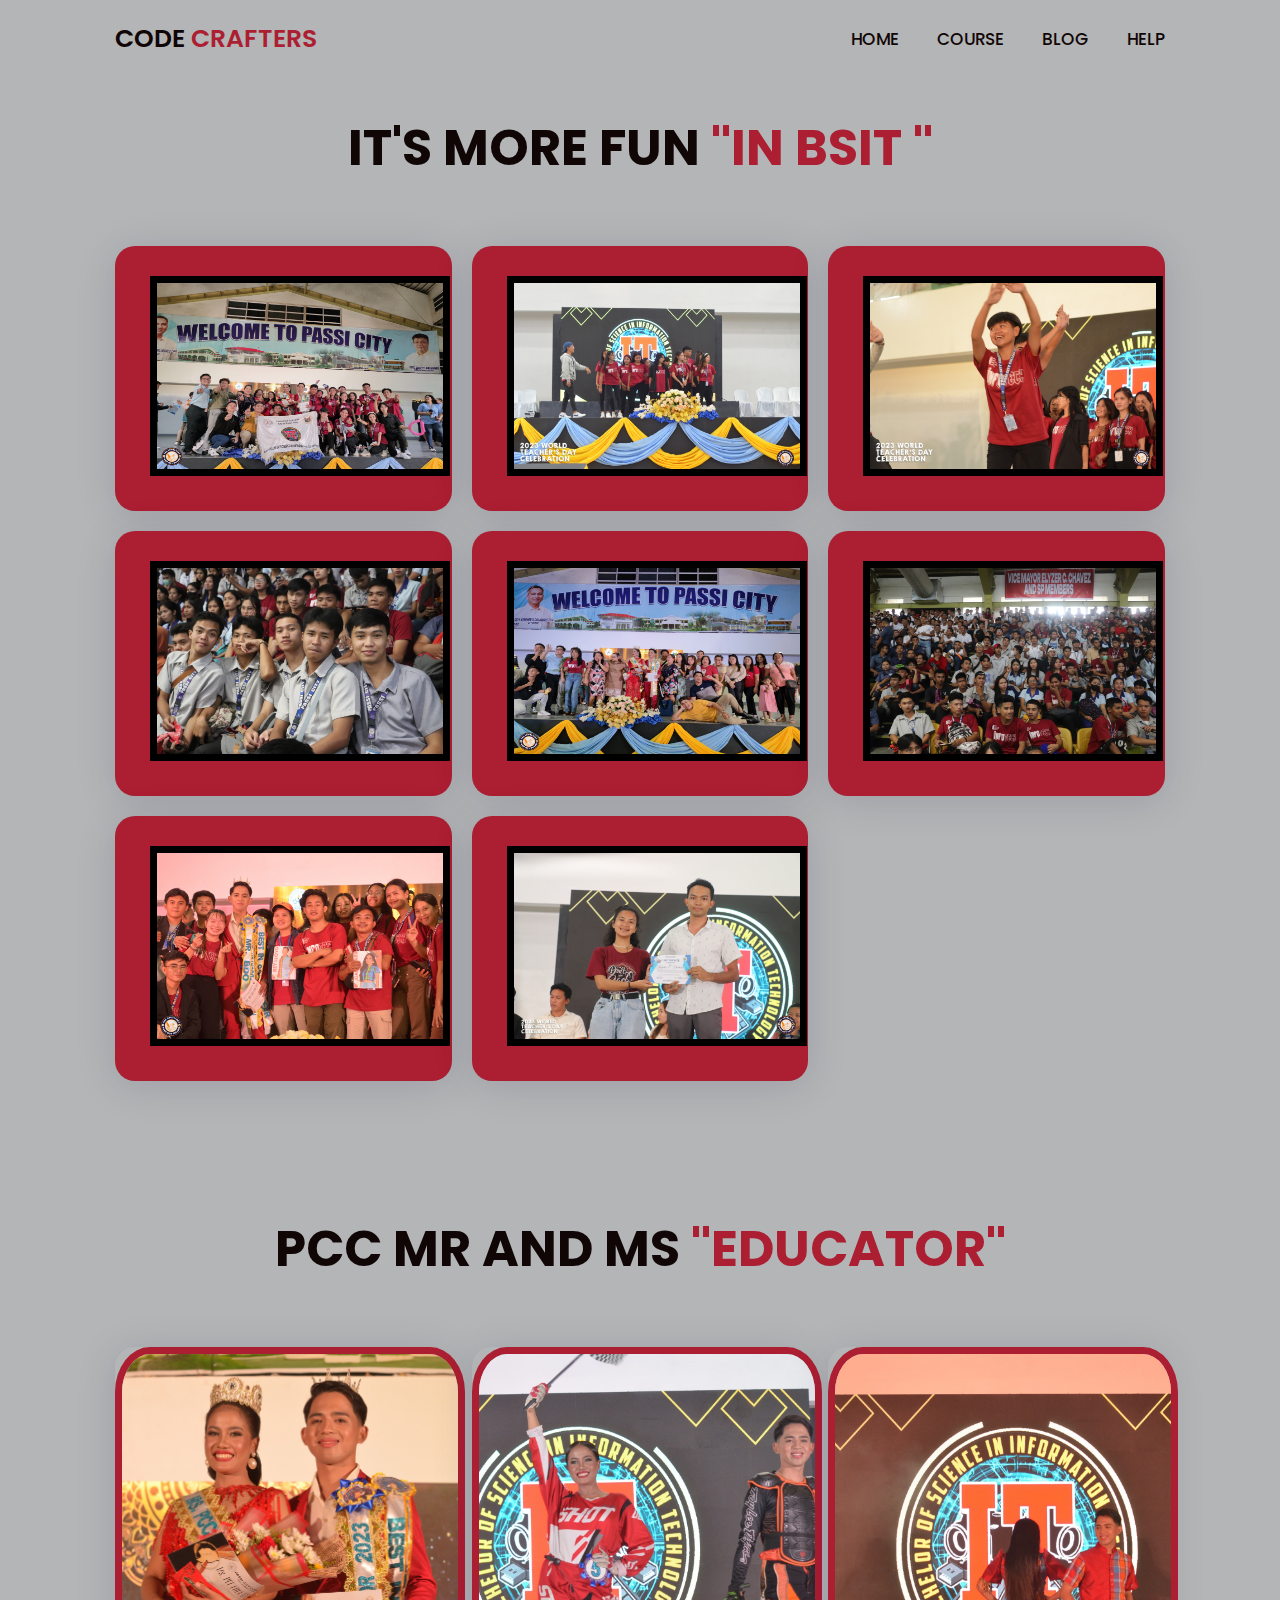
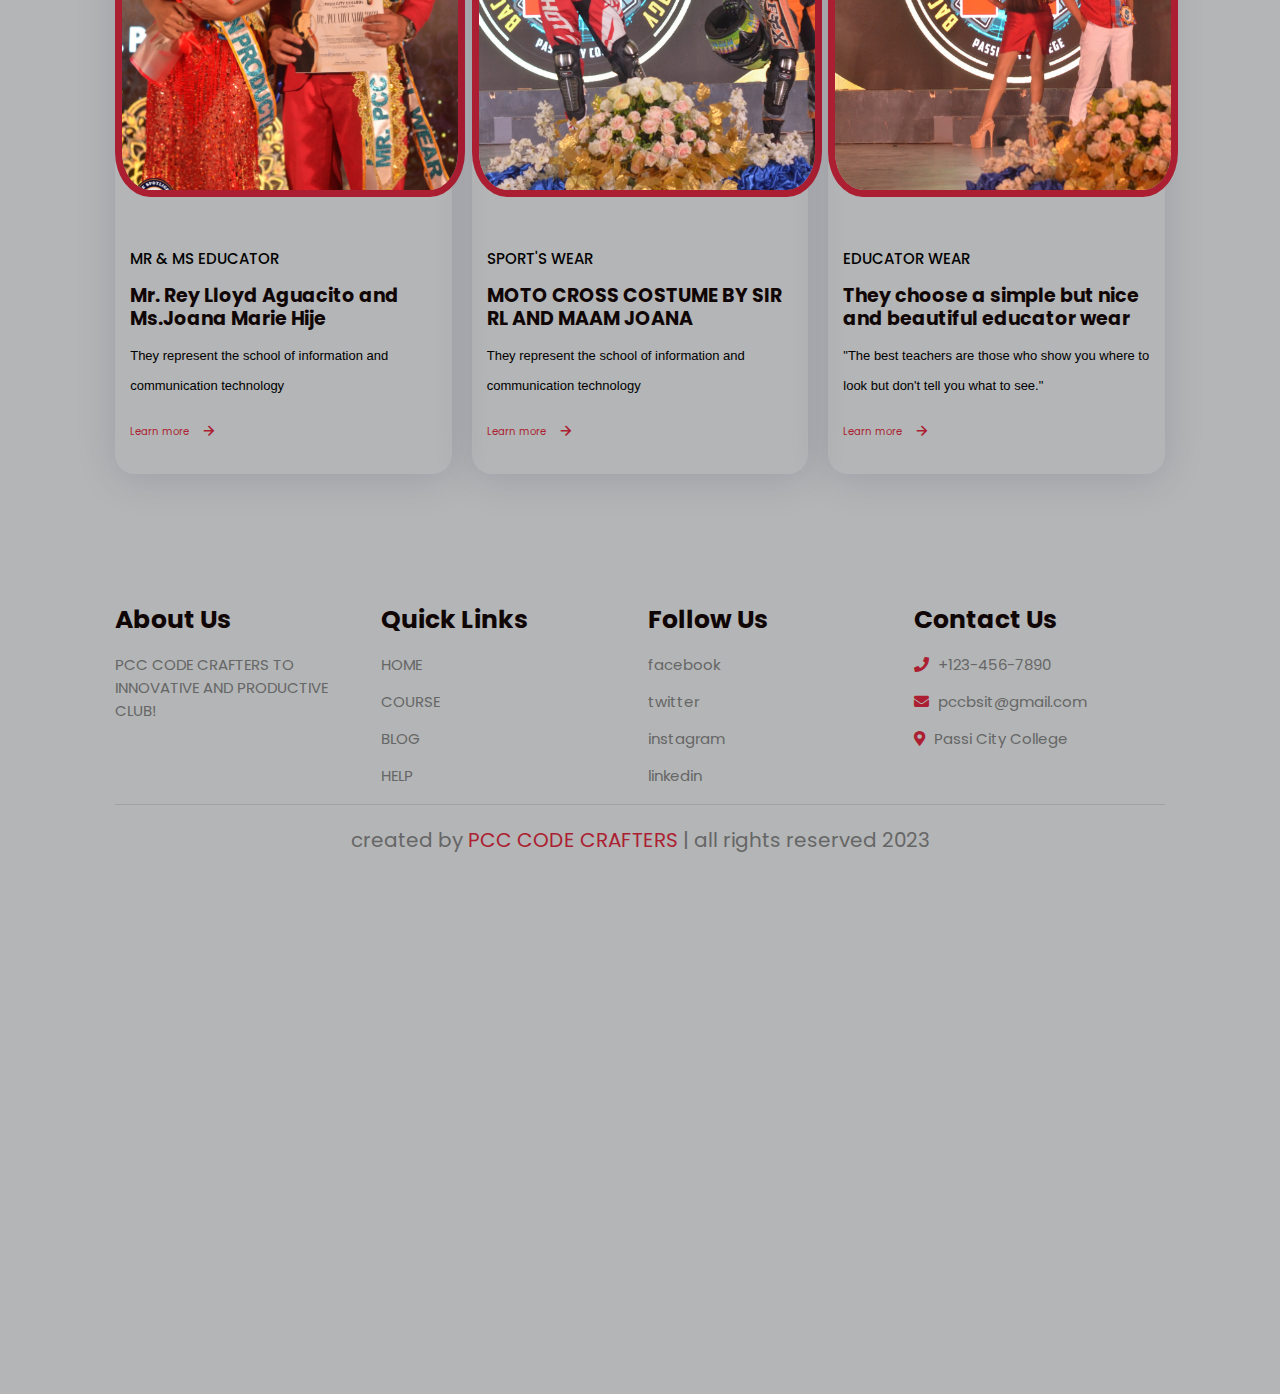
<file: blog.html>
<!DOCTYPE html>
<html lang="en">
<head>
    <meta charset="UTF-8">
    <meta name="viewport" content="width=device-width, initial-scale=1.0">
    <link rel="stylesheet" href="style.css">
    
    <!--box icons -->
    <link href='https://unpkg.com/boxicons@2.1.4/css/boxicons.min.css' rel='stylesheet'> 
    
    <!-- font awesome cdn link  -->
    <link rel="stylesheet" href="https://cdnjs.cloudflare.com/ajax/libs/font-awesome/5.15.3/css/all.min.css">

    <title>PCC CODE CRAFTERS</title>
</head>
<body>
    <header class="header">
        <a href="#" class="logo">CODE <span>CRAFTERS</span></a>

        <div class="bx bx-menu" id="menu-icon"><span class="animate" style="--i:2;"></span></div>


        <nav class="navbar">
            <a href="index.html" class="active">HOME</a>
            <a href="course.html">COURSE</a>
            <a href="blog.html">BLOG</a>
            <a href="help.html">HELP</a>

            <span class="active-nav"></span>
        </nav>
    </header>

    <section class="blog2" id="blog2">
		<h2 class="heading">IT'S MORE FUN <span> "IN BSIT </>"</span><span class="animate scroll" style="--i:1;"></span></h2>


		<div class="blog-content">
			<div class="sub">
				<img src="images/soictfamily.jpg">
			</div>

			<div class="sub">
				<img src="images/dancerist.jpg">
				
			</div>

			<div class="sub">
				<img src="images/clouie1.jpg">
			</div>

            <div class="sub">
				<img src="images/genggeng.jpg">
			</div>
            <div class="sub">
				<img src="images/soictstaff.jpg">
			</div>

			<div class="sub">
				<img src="images/pogi.jpg">
				
			</div>

			<div class="sub">
				<img src="images/its1.jpg">
			</div>

            <div class="sub">
				<img src="images/dabst.jpg">
			</div>

		</div>
	</section>


    <section class="blog" id="blog">
		<h2 class="heading">PCC MR AND MS <span> "EDUCATOR"</span><span class="animate scroll" style="--i:1;"></span></h2>


		<div class="blog-content">
			<div class="main">
				<img src="images/pccking&queen.jpg">
				<div class="blog-text">
					<h6>MR & MS EDUCATOR</h6>
					<h4>Mr. Rey Lloyd Aguacito and Ms.Joana Marie Hije</h4>
					<p>They represent the school of information and communication technology</p>

					<div class="blog-btn">
						<a href="#blog">Learn more</a>
						<span><i class='bx bx-right-arrow-alt' ></i></span>
					</div>
				</div>
			</div>

			<div class="main">
				<img src="images/sportswear.jpg">
				<div class="blog-text">
					<h6>SPORT'S WEAR</h6>
					<h4>MOTO CROSS COSTUME BY SIR RL AND MAAM JOANA</h4>
					<p>They represent the school of information and communication technology</p>

					<div class="blog-btn">
						<a href="#blog">Learn more</a>
						<span><i class='bx bx-right-arrow-alt' ></i></span>
					</div>
				</div>
			</div>

			<div class="main">
				<img src="images/edwear.jpg">
				<div class="blog-text">
					<h6>EDUCATOR WEAR</h6>
					<h4>They choose a simple but nice and beautiful educator wear</h4>
					<p>"The best teachers are those who show you where to look but don't tell you what to see."</p>

					<div class="blog-btn">
						<a href="#blog">Learn more</a>
						<span><i class='bx bx-right-arrow-alt' ></i></span>
					</div>
				</div>
			</div>

		</div>
	</section>



    <section class="footer">

        <div class="box-container">
    
            <div class="box">
                <h3>About Us</h3>
                <p>PCC CODE CRAFTERS TO INNOVATIVE AND PRODUCTIVE CLUB!</p>
            </div>
    
            <div class="box">
                <h3>Quick Links</h3>
                <a href="#">HOME</a>
                <a href="#">COURSE</a>
                <a href="#">BLOG</a>
                <a href="#">HELP</a>
            </div>
    
            <div class="box">
                <h3>Follow Us</h3>
                <a href="#">facebook</a>
                <a href="#">twitter</a>
                <a href="#">instagram</a>
                <a href="#">linkedin</a>
            </div>
    
            <div class="box">
                <h3>Contact Us</h3>
               <p> <i class="fas fa-phone"></i> +123-456-7890 </p>
               <p> <i class="fas fa-envelope"></i> pccbsit@gmail.com </p>
               <p> <i class="fas fa-map-marker-alt"></i> Passi City College </p>
            </div>
    
        </div>
    
        <div class="credit"> created by <span> PCC CODE CRAFTERS </span> | all rights reserved 2023 </div>
    
    </section>
    <script src="script.js"></script>
</body>
</html>
</file>
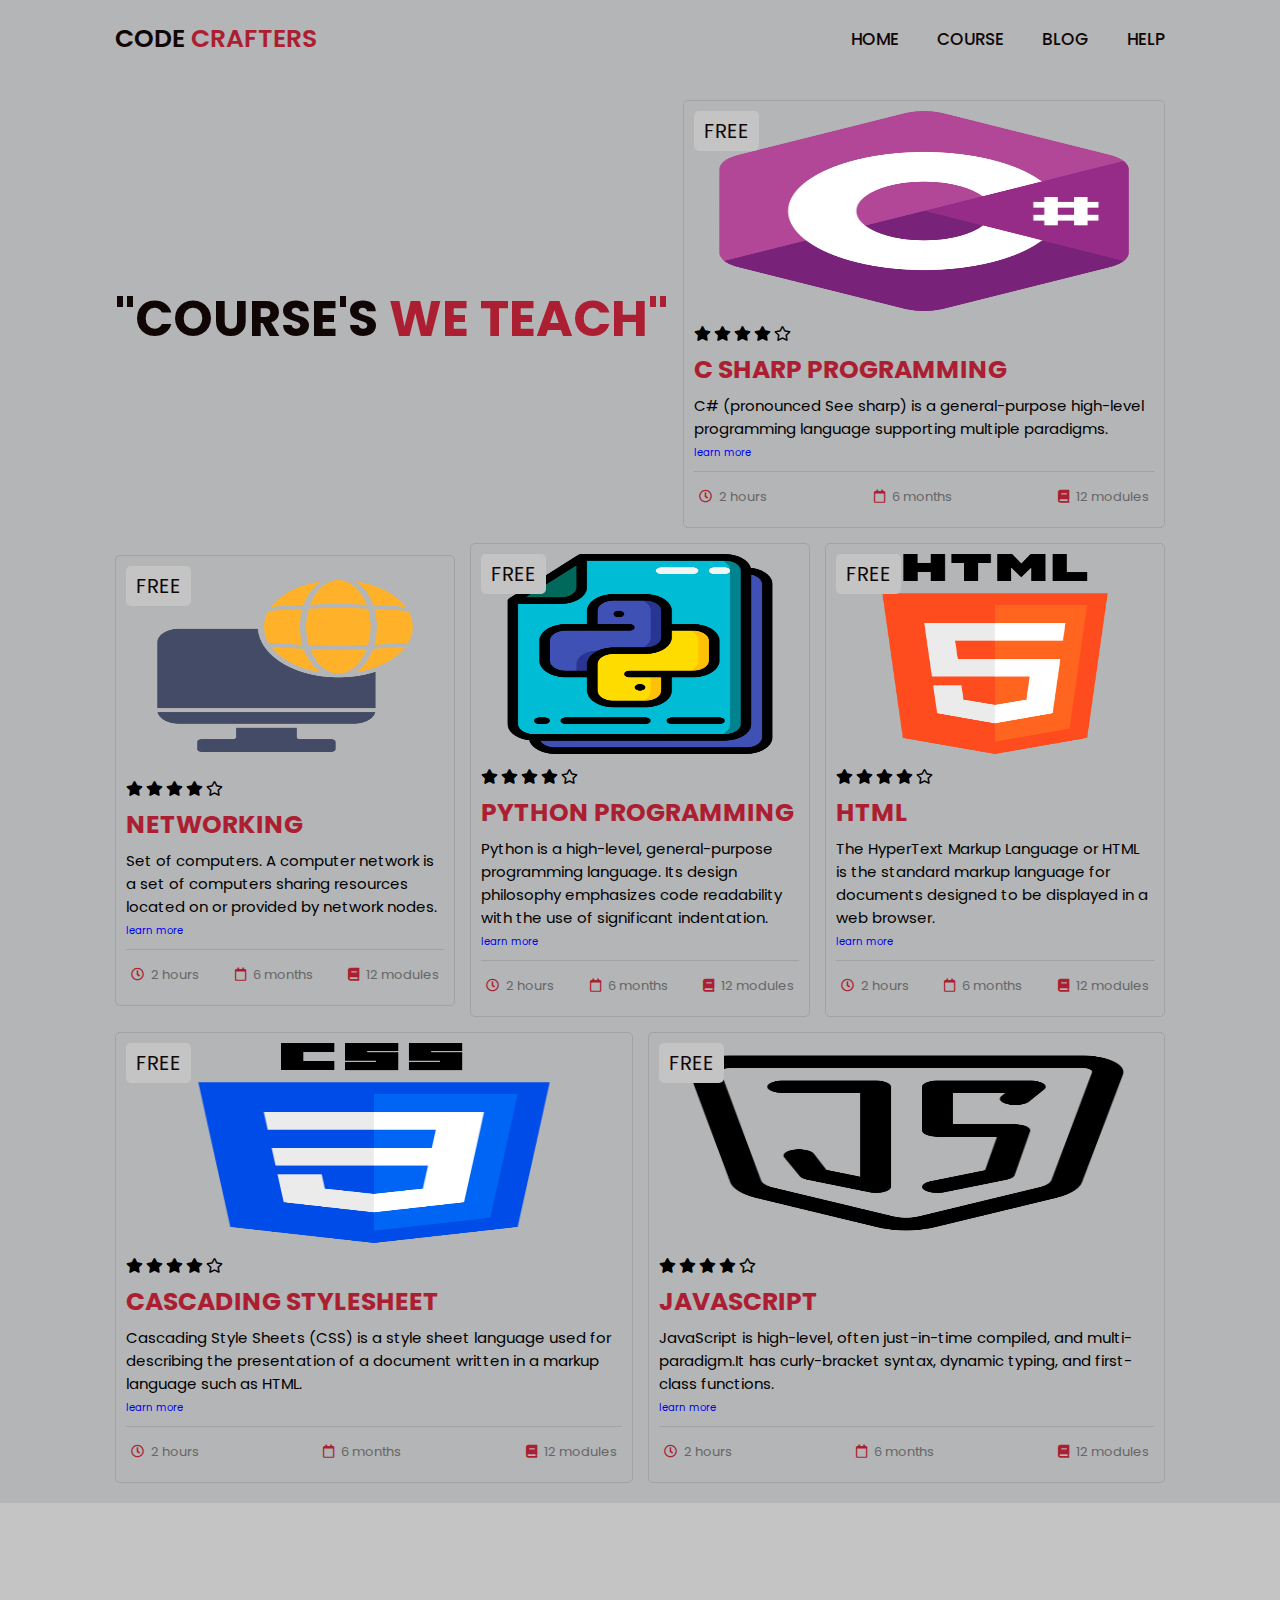
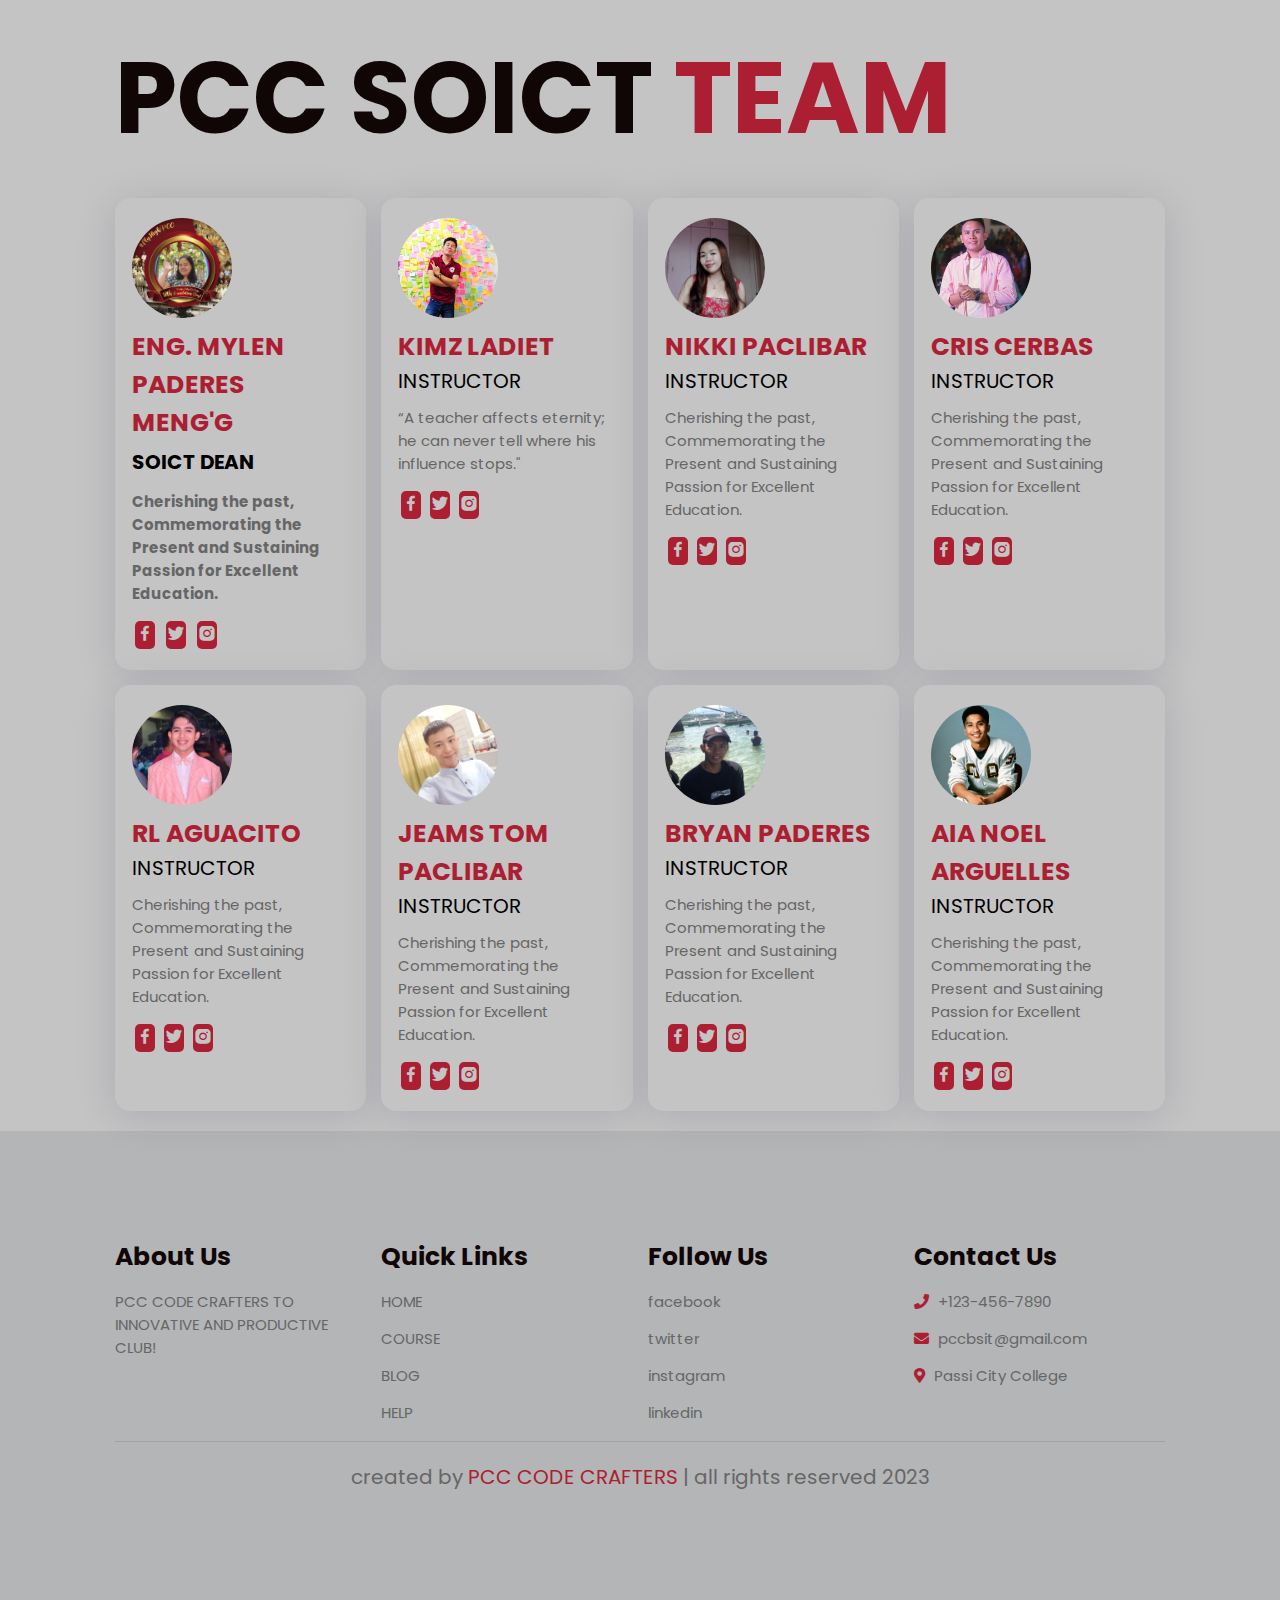
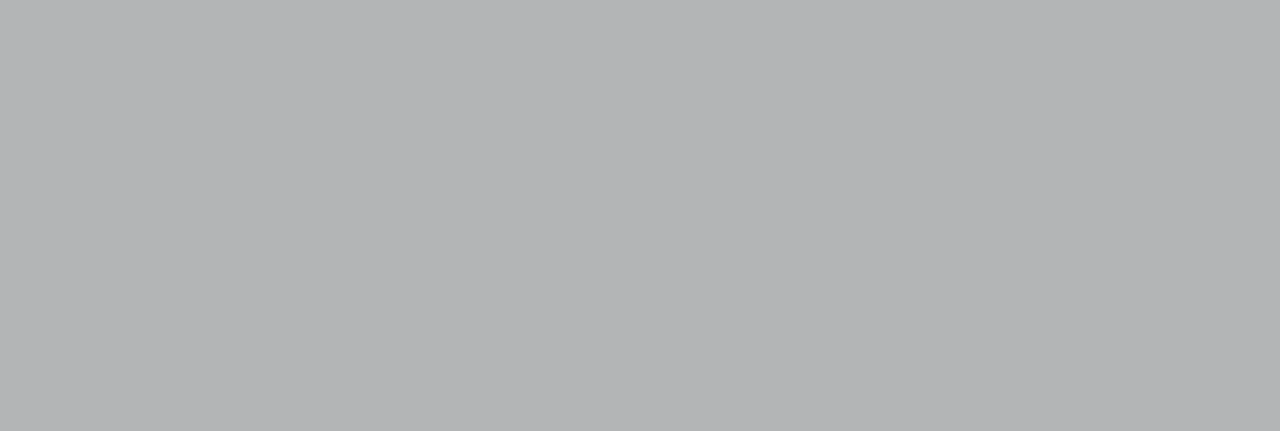
<file: course.html>
<!DOCTYPE html>
<html lang="en">
<head>
    <meta charset="UTF-8">
    <meta name="viewport" content="width=device-width, initial-scale=1.0">
    <link rel="stylesheet" href="style.css">

     <!-- font awesome cdn link  -->
     <link rel="stylesheet" href="https://cdnjs.cloudflare.com/ajax/libs/font-awesome/5.15.3/css/all.min.css">
    
    <!--box icons -->
    <link href='https://unpkg.com/boxicons@2.1.4/css/boxicons.min.css' rel='stylesheet'>

    <title>PCC CODE CRAFTERS</title>
</head>
<body>
    <header class="header">
        <a href="#" class="logo">CODE <span>CRAFTERS</span></a>

        <div class="bx bx-menu" id="menu-icon"><span class="animate" style="--i:2;"></span></div>

        <nav class="navbar">
            <a href="index.html" class="active">HOME</a>
            <a href="course.html">COURSE</a>
            <a href="blog.html">BLOG</a>
            <a href="help.html">HELP</a>

            <span class="active-nav"></span>
        </nav>
    </header>


    
<!-- course section  -->

<section class="course" id="course">

    <div>
        <h2 class="heading">"COURSE'S <span>WE TEACH"</span><span class="animate scroll" style="--i:1;"></span></h2>
    </div>
 
    <div class="box">
        <span class="amount">FREE</span>
        <img src="images/c-sharp.png" alt="">
        <div class="stars">
            <i class="fas fa-star"></i>
            <i class="fas fa-star"></i>
            <i class="fas fa-star"></i>
            <i class="fas fa-star"></i>
            <i class="far fa-star"></i>
        </div>
        <h3>C SHARP PROGRAMMING</h3>
        <p>C# (pronounced See sharp) is a general-purpose high-level programming language supporting multiple paradigms.</p>
        <a href="https://static1.squarespace.com/static/5019271be4b0807297e8f404/t/5df9306ec60881645ea57ced/1576611956760/CSharp+Book+2019+Refresh.pdf" class="btn">learn more</a>
        <div class="icons">
            <p> <i class="far fa-clock"></i> 2 hours </p>
            <p> <i class="far fa-calendar"></i> 6 months </p>
            <p> <i class="fas fa-book"></i> 12 modules </p>
        </div>
    </div>

    <div class="box">
        <span class="amount">FREE</span>
        <img src="images/internet.png" alt="">
        <div class="stars">
            <i class="fas fa-star"></i>
            <i class="fas fa-star"></i>
            <i class="fas fa-star"></i>
            <i class="fas fa-star"></i>
            <i class="far fa-star"></i>
        </div>
        <h3>NETWORKING</h3>
        <p>Set of computers. A computer network is a set of computers sharing resources located on or provided by network nodes.</p>
        <a href="#" class="btn">learn more</a>
        <div class="icons">
            <p> <i class="far fa-clock"></i> 2 hours </p>
            <p> <i class="far fa-calendar"></i> 6 months </p>
            <p> <i class="fas fa-book"></i> 12 modules </p>
        </div>
    </div>

    <div class="box">
        <span class="amount">FREE</span>
        <img src="images/file.png" alt="">
        <div class="stars">
            <i class="fas fa-star"></i>
            <i class="fas fa-star"></i>
            <i class="fas fa-star"></i>
            <i class="fas fa-star"></i>
            <i class="far fa-star"></i>
        </div>
        <h3>PYTHON PROGRAMMING</h3>
        <p>Python is a high-level, general-purpose programming language. Its design philosophy emphasizes code readability with the use of significant indentation.</p>
        <a href="#" class="btn">learn more</a>
        <div class="icons">
            <p> <i class="far fa-clock"></i> 2 hours </p>
            <p> <i class="far fa-calendar"></i> 6 months </p>
            <p> <i class="fas fa-book"></i> 12 modules </p>
        </div>
    </div>

    <div class="box">
        <span class="amount">FREE</span>
        <img src="images/html-5.png" alt="">
        <div class="stars">
            <i class="fas fa-star"></i>
            <i class="fas fa-star"></i>
            <i class="fas fa-star"></i>
            <i class="fas fa-star"></i>
            <i class="far fa-star"></i>
        </div>
        <h3>HTML</h3>
        <p>The HyperText Markup Language or HTML is the standard markup language for documents designed to be displayed in a web browser.</p>
        <a href="#" class="btn">learn more</a>
        <div class="icons">
            <p> <i class="far fa-clock"></i> 2 hours </p>
            <p> <i class="far fa-calendar"></i> 6 months </p>
            <p> <i class="fas fa-book"></i> 12 modules </p>
        </div>
    </div>

    <div class="box">
        <span class="amount">FREE</span>
        <img src="images/css-3.png" alt="">
        <div class="stars">
            <i class="fas fa-star"></i>
            <i class="fas fa-star"></i>
            <i class="fas fa-star"></i>
            <i class="fas fa-star"></i>
            <i class="far fa-star"></i>
        </div>
        <h3>CASCADING STYLESHEET</h3>
        <p>Cascading Style Sheets (CSS) is a style sheet language used for describing the presentation of a document written in a markup language such as HTML.</p>
        <a href="#" class="btn">learn more</a>
        <div class="icons">
            <p> <i class="far fa-clock"></i> 2 hours </p>
            <p> <i class="far fa-calendar"></i> 6 months </p>
            <p> <i class="fas fa-book"></i> 12 modules </p>
        </div>
    </div>

    <div class="box">
        <span class="amount">FREE</span>
        <img src="images/technology.png" alt="">
        <div class="stars">
            <i class="fas fa-star"></i>
            <i class="fas fa-star"></i>
            <i class="fas fa-star"></i>
            <i class="fas fa-star"></i>
            <i class="far fa-star"></i>
        </div>
        <h3>JAVASCRIPT</h3>
        <p>JavaScript is high-level, often just-in-time compiled, and multi-paradigm.It has curly-bracket syntax, dynamic typing, and first-class functions. </p>
        <a href="#" class="btn">learn more</a>
        <div class="icons">
            <p> <i class="far fa-clock"></i> 2 hours </p>
            <p> <i class="far fa-calendar"></i> 6 months </p>
            <p> <i class="fas fa-book"></i> 12 modules </p>
        </div>
    </div>

</section>

<section class="teacher" id="teacher">
    
    <div>
        <h2 class="heading">PCC SOICT <span>TEAM</span><span class="animate scroll" style="--i:1;"></span></h2>
    </div>

    <div class="box">
        <img src="images/maammylen.jpg" alt="">
        <h3>ENG. MYLEN PADERES MENG'G<h3>
        <span>SOICT DEAN</span>
        <p>Cherishing the past, Commemorating the Present and Sustaining Passion for Excellent Education.</p>
        <div class="share">
            <a href="#team"><i class='bx bxl-facebook' ></i></a>
			<a href="#team"><i class='bx bxl-twitter' ></i></a>
			<a href="#team"><i class='bx bxl-instagram-alt' ></i></a>
        </div>
    </div>

    <div class="box">
        <img src="images/sirkimz.jpg"alt="">
        <h3>KIMZ LADIET</h3>
        <span>INSTRUCTOR</span>
        <p> “A teacher affects eternity; he can never tell where his influence stops." </p>
        <div class="share">
            <a href="#team"><i class='bx bxl-facebook' ></i></a>
			<a href="#team"><i class='bx bxl-twitter' ></i></a>
			<a href="#team"><i class='bx bxl-instagram-alt' ></i></a>
        </div>
    </div>

    <div class="box">
        <img src="images/mamnik.jpg" alt="">
        <h3>NIKKI PACLIBAR</h3>
        <span>INSTRUCTOR</span>
        <p>Cherishing the past, Commemorating the Present and Sustaining Passion for Excellent Education.</p>
        <div class="share">
            <a href="#team"><i class='bx bxl-facebook' ></i></a>
			<a href="#team"><i class='bx bxl-twitter' ></i></a>
			<a href="#team"><i class='bx bxl-instagram-alt' ></i></a>
        </div>
    </div>

    <div class="box">
        <img src="images/sircris.jpg" alt="">
        <h3>CRIS CERBAS</h3>
        <span>INSTRUCTOR</span>
        <p>Cherishing the past, Commemorating the Present and Sustaining Passion for Excellent Education.</p>
        <div class="share">
            <a href="#team"><i class='bx bxl-facebook' ></i></a>
			<a href="#team"><i class='bx bxl-twitter' ></i></a>
			<a href="#team"><i class='bx bxl-instagram-alt' ></i></a>
        </div>
    </div>

    <div class="box">
        <img src="images/sirrl.jpg" alt="">
        <h3>RL AGUACITO</h3>
        <span>INSTRUCTOR</span>
        <p>Cherishing the past, Commemorating the Present and Sustaining Passion for Excellent Education.</p>
        <div class="share">
            <a href="#team"><i class='bx bxl-facebook' ></i></a>
			<a href="#team"><i class='bx bxl-twitter' ></i></a>
			<a href="#team"><i class='bx bxl-instagram-alt' ></i></a>
        </div>
    </div>

    <div class="box">
        <img src="images/sirjt.jpg" alt="">
        <h3>JEAMS TOM PACLIBAR</h3>
        <span>INSTRUCTOR</span>
        <p>Cherishing the past, Commemorating the Present and Sustaining Passion for Excellent Education.</p>
        <div class="share">
            <a href="#team"><i class='bx bxl-facebook' ></i></a>
			<a href="#team"><i class='bx bxl-twitter' ></i></a>
			<a href="#team"><i class='bx bxl-instagram-alt' ></i></a>
        </div>
    </div>

    <div class="box">
        <img src="images/sirbry.jpg" alt="">
        <h3>BRYAN PADERES</h3>
        <span>INSTRUCTOR</span>
        <p>Cherishing the past, Commemorating the Present and Sustaining Passion for Excellent Education.</p>
        <div class="share">
            <a href="#team"><i class='bx bxl-facebook' ></i></a>
			<a href="#team"><i class='bx bxl-twitter' ></i></a>
			<a href="#team"><i class='bx bxl-instagram-alt' ></i></a>
        </div>
    </div>

    <div class="box">
        <img src="images/siraia.jpg" alt="">
        <h3>AIA NOEL ARGUELLES</h3>
        <span>INSTRUCTOR</span>
        <p>Cherishing the past, Commemorating the Present and Sustaining Passion for Excellent Education.</p>
        <div class="share">
            <a href="#team"><i class='bx bxl-facebook' ></i></a>
			<a href="#team"><i class='bx bxl-twitter' ></i></a>
			<a href="#team"><i class='bx bxl-instagram-alt' ></i></a>
        </div>
    </div>
    
</section>




    <section class="footer">

        <div class="box-container">
    
            <div class="box">
                <h3>About Us</h3>
                <p>PCC CODE CRAFTERS TO INNOVATIVE AND PRODUCTIVE CLUB!</p>
            </div>
    
            <div class="box">
                <h3>Quick Links</h3>
                <a href="#">HOME</a>
                <a href="#">COURSE</a>
                <a href="#">BLOG</a>
                <a href="#">HELP</a>
            </div>
    
            <div class="box">
                <h3>Follow Us</h3>
                <a href="#">facebook</a>
                <a href="#">twitter</a>
                <a href="#">instagram</a>
                <a href="#">linkedin</a>
            </div>
    
            <div class="box">
                <h3>Contact Us</h3>
               <p> <i class="fas fa-phone"></i> +123-456-7890 </p>
               <p> <i class="fas fa-envelope"></i> pccbsit@gmail.com </p>
               <p> <i class="fas fa-map-marker-alt"></i> Passi City College </p>
            </div>
    
        </div>
    
        <div class="credit"> created by <span> PCC CODE CRAFTERS </span> | all rights reserved 2023 </div>
    
    </section>

    <script src="script.js"></script>
</body>
</html>
</file>
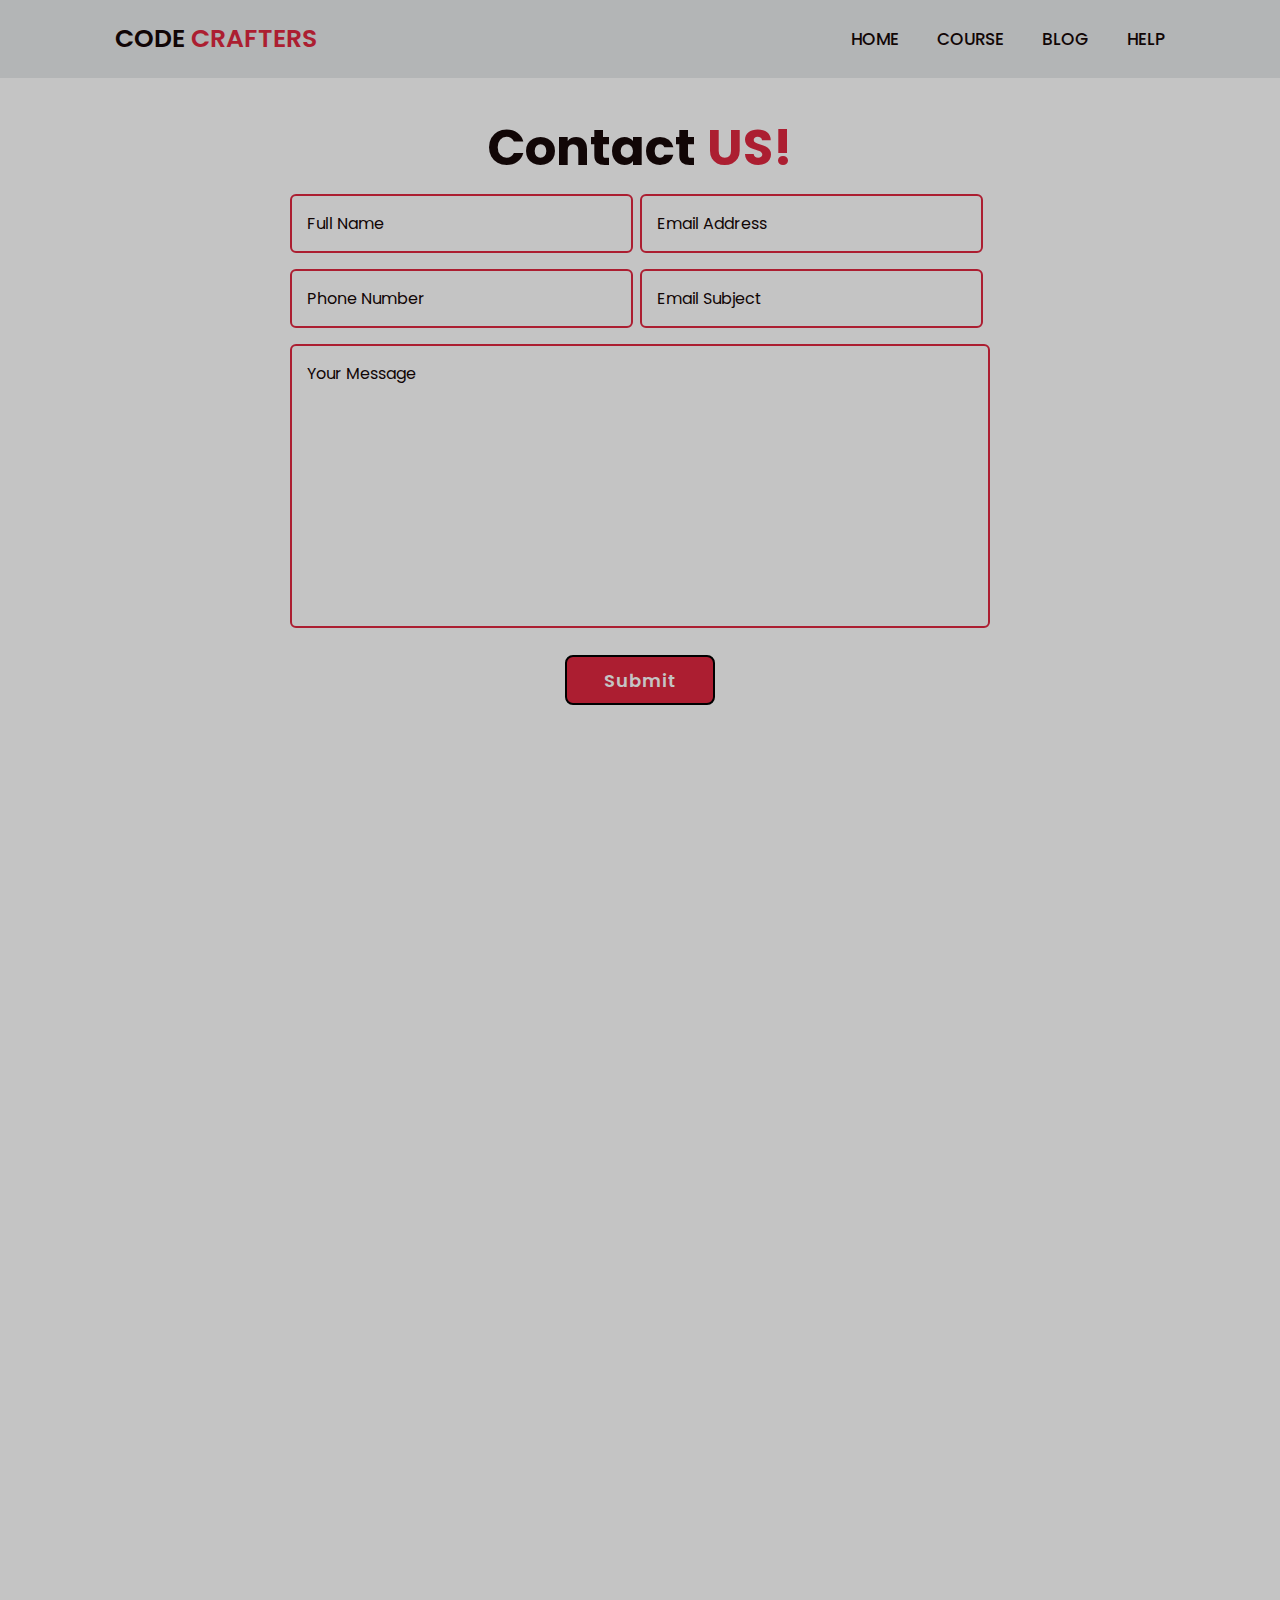
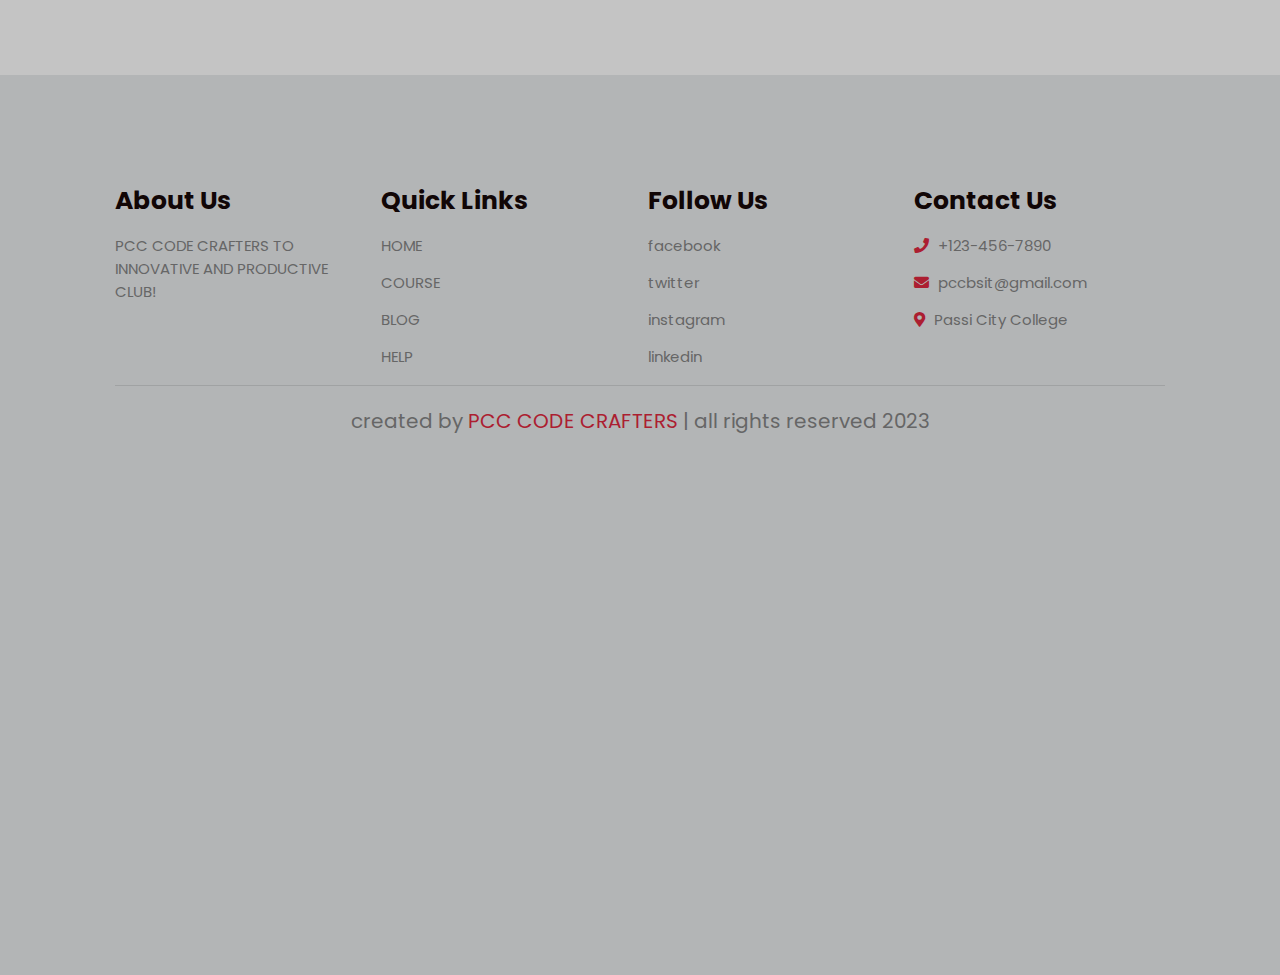
<file: help.html>
<!DOCTYPE html>
<html lang="en">
<head>
    <meta charset="UTF-8">
    <meta name="viewport" content="width=device-width, initial-scale=1.0">
    <link rel="stylesheet" href="style.css">

     <!-- font awesome cdn link  -->
     <link rel="stylesheet" href="https://cdnjs.cloudflare.com/ajax/libs/font-awesome/5.15.3/css/all.min.css">

    <!--box icons -->
    <link href='https://unpkg.com/boxicons@2.1.4/css/boxicons.min.css' rel='stylesheet'>
    
    <title>PCC CODE CRAFTERS</title>
</head>
<body>
    <header class="header">
        <a href="#" class="logo">CODE <span>CRAFTERS</span></a>

        <div class="bx bx-menu" id="menu-icon"><span class="animate" style="--i:2;"></span></div>

        <nav class="navbar">
            <a href="index.html" class="active">HOME</a>
            <a href="course.html">COURSE</a>
            <a href="blog.html">BLOG</a>
            <a href="help.html">HELP</a>

            <span class="active-nav"></span>
        </nav>
    </header>

    <!--Contact Section Design-->
    <section class="contact" id="contact">
        <h2 class="heading">Contact <span>US!</span><span class="animate scroll" style="--i:1;"></span></h2>

        <form action="form.php" method="post">
            <div class="input-box">
                <div class="input-field">
                    <input type="text" name="name" placeholder="Full Name" required>
                    <span class="focus"></span>
                </div>
                <div class="input-field">
                    <input type="text" name="email" placeholder="Email Address" required>
                    <span class="focus"></span>
                </div>

                <span class="animate scroll" style="--i:3;"></span>
            </div>

            <div class="input-box">
                <div class="input-field">
                    <input type="number" name="phone" placeholder="Phone Number" required>
                    <span class="focus"></span>
                </div>
                <div class="input-field">
                    <input type="text" name="subject" placeholder="Email Subject" required>
                    <span class="focus"></span>
                </div>

                <span class="animate scroll" style="--i:5;"></span>
            </div>

            <div class="textarea-field">
                <textarea name="message" id="" cols="30" rows="10" placeholder="Your Message" required></textarea>
                <span class="focus"></span>

                <span class="animate scroll" style="--i:7;"></span>
            </div>

            <div class="btn-box btns">
                <button type="submit" class="btn">Submit</button>

                <span class="animate scroll" style="--i:9;"></span>
            </div>
        </form>
    </section>

    <section class="map" id="map">
        <div class="map-container">
            <iframe src="https://www.google.com/maps/embed?pb=!1m18!1m12!1m3!1d3914.7370926297363!2d122.64473567424909!3d11.132947689038307!2m3!1f0!2f0!3f0!3m2!1i1024!2i768!4f13.1!3m3!1m2!1s0x33af14bee3798bf1%3A0xd097d0cb89c62c5b!2sPassi%20City%20College!5e0!3m2!1sen!2sph!4v1699051413026!5m2!1sen!2sph" frameborder="0" style="border:0;" allowfullscreen="false" aria-hidden="false" tabindex="0"></iframe>
            
          </div>

    </section>


    <section class="footer">

        <div class="box-container">
    
            <div class="box">
                <h3>About Us</h3>
                <p>PCC CODE CRAFTERS TO INNOVATIVE AND PRODUCTIVE CLUB!</p>
            </div>
    
            <div class="box">
                <h3>Quick Links</h3>
                <a href="index.html">HOME</a>
                <a href="course.html">COURSE</a>
                <a href="blog.html">BLOG</a>
                <a href="help.html">HELP</a>
            </div>
    
            <div class="box">
                <h3>Follow Us</h3>
                <a href="https://www.facebook.com/">facebook</a>
                <a href="https://www.twitter.com/">twitter</a>
                <a href="https://www.instagram.com/">instagram</a>
                <a href="https://www.linkedin.com/login">linkedin</a>
            </div>
    
            <div class="box">
                <h3>Contact Us</h3>
               <p> <i class="fas fa-phone"></i> +123-456-7890 </p>
               <p> <i class="fas fa-envelope"></i> pccbsit@gmail.com </p>
               <p> <i class="fas fa-map-marker-alt"></i> Passi City College </p>
            </div>
    
        </div>
    
        <div class="credit"> created by <span> PCC CODE CRAFTERS </span> | all rights reserved 2023 </div>
    
    </section>
    
   <script src="script.js"></script>

</body>
</html>
</file>
<file: style.css>
@import url('https://fonts.googleapis.com/css2?family=Poppins:ital,wght@0,300;0,400;0,500;0,600;1,400&display=swap');
*{
    margin: 0;
    padding: 0;
    box-sizing: border-box;
    text-decoration: none;
    border: none;
    outline: none;
    scroll-behavior: smooth;
    font-family: 'Poppins', sans-serif;
}

:root {
    --bg-color: #c4c4c4;
    --second-bg-color: #b3b5b6;
    --text-color: #110606;
    --main-color: #ac1e31;
    --other-color: #000;
}

html {
    font-size: 62.5%;
    overflow-x: hidden;

}

body {
    background: var(--bg-color);
    color: var(--text-color);
}

.header {
    /*navigation bar*/
    position: fixed;
    top: 0;
    left: 0;
    width: 100%;
    padding: 2rem 9%;
    background: var(--second-bg-color);
    display: flex;
    justify-content: space-between;
    align-items: center;
    z-index: 100;
    transition: .3s;
}

.header.sticky {
    background: var(--other-color);
}

.logo {
    position: relative;
    font-size: 2.5rem;
    color: var(--text-color);
    font-weight: 600;
}

.navbar {
    position: relative;
}

.navbar a {
    font-size: 1.7rem;
    color: var(--text-color);
    font-weight: 500;
    margin-left: 3.5rem;
    transition: .3s;
}

.navbar a:hover {
    color: var(--main-color);
}

section {
    min-height: 100vh;
    padding: 10rem 9% 2rem;
}

.home {
    display: flex;
    justify-content: center;
    align-items: center;
    flex-direction: column;
    gap: 2rem;
    background: var(--second-bg-color);
    padding-bottom: 6rem;
}

.header.sticky {
    background: var(--bg-color);
}

#menu-icon {
    position: relative;
    font-size: 3.6rem;
    color:var(--text-color);
    cursor: pointer;
    display: none;
}

.heading {
    position: relative; 
    font-size: 5rem;
    margin-top: 1rem;
    text-align: center;
}

span {
    color: var(--main-color);
}

.home-img {
    position: relative;
    width: 25rem;
    height: 25rem;
    border-radius: 50%;
    display: flex;
    justify-content: center;
    align-items: center;
}
 .home-img img {
    width: 90%;
    border-radius: 50%;
    border: .2rem solid var(--main-color);
 }
 .home-img .circle-spin {
    position: absolute;
    top: 50%;
    left: 50%;
    transform: translate(-50%, -50%)rotate(0);
    width: 100%;
    height: 100%;
    border-radius: 50%;
    border-top: .2rem solid var(--second-bg-color);
    border-bottom: .2rem solid var(--second-bg-color);
    border-left: .2rem solid var(--main-color);
    border-right: .2rem solid var(--main-color);
    animation: aboutSpinner 8s linear infinite;
 }

 .home-content {
    text-align: center;
 }

 .home-content h3 {
    position: relative;
    display: inline-block;
    font-size: 2.6rem;
 }

 .home-content p {
    position: relative;
    font-size: 1.6rem;
    margin: 2rem 0  3rem;
 }

 .btn-box {
    position: relative;
    display: flex;
    justify-content: space-between;
    width: 34rem;
    height: 5rem;
}

.btn-box .btn {
    position: relative;
    display: inline-flex;
    justify-content: center;
    align-items: center;
    width: 15rem;
    height: 100%;
    background: var(--main-color);
    border: .2rem solid var(--other-color);
    border-radius: .8rem;
    font-size: 1.8rem;
    font-weight: 600;
    letter-spacing: .1rem;
    color: var(--bg-color);
    z-index: 1;
    overflow: hidden;
    transition: .5s;
}

.btn-box .btn:hover {
    color: var(--main-color);
}

.btn-box .btn:nth-child(2) {
    background: transparent;
    color: var(--main-color);
}
.btn-box .btn:nth-child(2):hover {
    color: var(--bg-color);
}

.btn-box .btn:nth-child(2)::before{
    background: var(--main-color);
}

.btn-box .btn::before {
    content: '';
    position: absolute;
    top: 0;
    left: 0;
    width: 0;
    height: 100%;
    background: var(--bg-color);
    z-index: -1;
    transition: .5s;

}

.btn-box .btn:hover::before {
    width: 100%;
}

.btn-box.btns {
    display: inline-block;
    width: 15rem;
}
 
.btn-box.btns a::before {
    background: var(--second-bg-color);

}
/*SPINNER*/
@keyframes aboutSpinner {
    100% {
        transform: translate(-50%, -50%)rotate(360deg);
    }
}



/*TEAM CSS*/
.team {
    background: var(--second-bg-color);
}
.team-content{
	display: grid;
	grid-template-columns: repeat(auto-fit, minmax(250px, auto));
	grid-gap: 2rem;
	align-items: center;
	margin-top: 2rem;
	cursor: pointer;
	text-align: center;
}
.row{
	padding: 15px 17px;
	background: var(--bg-color);
	box-shadow: 0px 5px 40px rgb(19 8 73 / 13%);
	border-radius: 20px;
	transition: all .40s ease;
}
.team-img img{
	height: 120px;
	width: 120px;
	object-fit: cover;
	border-radius: 50%;
	border: 7px solid var(--main-color);
	margin-bottom: 25px;
}
.row h4{
	font-size: 14px;
	font-weight: 700;
	color: var(--text-color);
	margin-bottom: 7px;
}
.row p{
	font-size: 12px;
	color: var(--other-color);
	font-weight: 400;
	margin-bottom: 25px;
	font-family: 'Open Sans', sans-serif;
	letter-spacing: 1px;
}
.team-icon i{
	display: inline-block;
	width: 37px;
	height: 37px;
	background: var(--bg-color);
	color: var(--text-color);
	border: 2px solid var(--main-color);
	border-radius: 50%;
	display: inline-flex;
	align-items: center;
	justify-content: center;
	font-size: 20px;
	margin: 0 7px;
	transition: all .40s ease;
}
.team-icon i:hover{
	transform: scale(1.2);
	background: var(--main-color);
	color: var(--second-bg-color);
}
.row:hover{
	transform: scale(1.04) translateY(-5px);
}

.container{
	padding: 70px 80px;
	box-shadow: 0px 5px 40px rgb(19 8 73 / 13%);
	border-radius: 20px;
}

/*course Css design*/
.course{
    background: var(--second-bg-color);
    display: flex;
    justify-content: center;
    align-items: center;
    flex-wrap: wrap;
    gap:1.5rem;
  }
  
  .course .box{
    flex:1 1 30rem;
    border-radius: .5rem;
    border:.1rem solid rgba(0,0,0,.1);
    padding:1rem;
    position: relative;
    transition: all .40s ease;;
  }
  .course .heading {
    font-size: 5rem;
    text-align: center;
    position: relative;
  }

  .course .box:hover {
    transform: scale(1.04) translateY(-5px);

  }
  
  .course .box img{
    height:20rem;
    width:100%;
  }
  
  .course .box .amount{
    position: absolute;
    top:1rem; left:1rem;
    font-size: 2rem;
    padding:.5rem 1rem;
    background:var(--bg-color);
    color:var(--other-colorr);
    border-radius: .5rem;
  }

  .course .box .amount:hover{
    background-color: var(--main-color);
  }  

  .course .box .stars i{
    color:var(--other-color);
    font-size: 1.5rem;
    padding:1rem 0;
  }
  
  .course .box h3{
    color:var(--main-color);
    font-size: 2.5rem;
  }
  
  .course .box p{
    color:var(--other-color);
    font-size: 1.5rem;
    padding:.5rem 0;
  }
  
  .course .icons{
    display: flex;
    justify-content: space-between;
    border-top: .1rem solid rgba(0,0,0,.1);
    margin-top: 1rem;
    padding:.5rem;
    padding-top: 1rem;
  }
  
  .course .icons p{
    color:#666;
    font-size: 1.3rem;
  }
  
  .course .icons p i{
    padding-right: .4rem;
    color:var(--main-color);
  }

  /*teacher Css design*/
  .teacher{
    display: flex;
    position: relative;
    flex-wrap: wrap;
    gap:1.5rem;
  }
  
  .teacher .box{
    max-width: 800px;
    padding: 15px 17px;
	background: var(--bg-color);
	box-shadow: 0px 5px 40px rgb(19 8 73 / 13%);
	border-radius: 15px;
	transition: all .40s ease;;
    flex: 1 1 23rem;

  }

  .teacher .heading {
    font-size: 10rem;
    text-align: center;
    margin-top: 2rem;
    margin-bottom: 1rem;
    width: 100%;
      
  }

  .teacher .box:hover {
    
    transform: scale(1.2);
  }
  
  .teacher .box img{
    height: 10rem;
    width:10rem;
    margin:.5rem 0;
    border-radius: 50%;
    object-fit: cover;
  }
  
  .teacher .box h3{
    color:var(--main-color);
    font-size: 2.5rem;
  }
  
  .teacher .box span{
    color:var(--other-color);
    font-size: 2rem;
  }
  
  .teacher .box p{
    color:#666;
    align-items: center;
    font-size: 1.5rem;
    padding:1rem 0;
  }
  
  .teacher .box .share a{
    height:4rem;
    width:6rem;
    line-height: 4rem;
    font-size: 2rem;
    background:var(--main-color);
    border-radius: .5rem;
    margin:.3rem;
    color: var(--bg-color);
  }
  
  .teacher .box .share a:hover{
    background:var(--other-color);
  }

/*blog Css design*/
.blog-content{
	display: grid;
	grid-template-columns: repeat(auto-fit, minmax(300px, auto));
	grid-gap: 2rem;
	align-items: center;
	margin-top: 6rem;
	cursor: pointer;
	border-radius: 20px;
}
.main{
	padding: 0px 0px 10px 0px;
	border-radius: 20px;
	box-shadow: 0px 5px 40px rgb(19 8 73 / 13%);
	transition: all .40s ease;
}
.blog2 {
    background-color: var(--second-bg-color);
}
.sub{
	padding: 30px 35px;
    object-fit: cover;
	background: var(--main-color);
	box-shadow: 0px 5px 40px rgb(15 8 73 / 13%);
	border-radius: 20px;
	transition: all .40s ease;
}
.sub:hover{
	transform: scale(1.04) translateY(-5px);
    background-color: var(--second-bg-color);
}
.blog-content .sub img{
    height: 200px;
	width: 300px;
	border: 7px solid var(--other-color);
    flex-wrap: wrap;
    gap:1.5rem;

}
.blog {
    background: var(--second-bg-color);
}
.blog-content .main img{
	height: 450px;
	width: 350px;
	object-fit: cover;
	border-radius: 10%;
	border: 7px solid var(--main-color);
    text-align: center;
	margin-bottom: 25px;
}
.blog-text{
	padding: 20px 15px;
}

.blog-text h6{
	font-size: 15px;
	font-weight: 500;
	color: var(--other-color);
	margin-bottom: 15px;
}
.blog-text h4{
	font-size: 19px;
	line-height: 1.2;
	font-weight: 700;
	color: var(--text-color);
	margin-bottom: 10px;
	transition: all .30s ease;
}
.blog-text p{
	font-size: 13px;
	color: var(--other-color);
	font-weight: 400;
	line-height: 30px;
	font-family: 'Open Sans', sans-serif;
	margin-bottom: 20px;
}
.blog-btn{
	display: flex;
	align-items: center;
}
.blog-btn a{
	font-size: 1rem;
	color: var(--main-color);
	margin-right: 10px;
}
.blog-btn i{
	font-size: 19px;
	color: var(--main-color);
}
.blog-text h4:hover{
	color: var(--main-color);
}
.main:hover{
	transform: scale(1.04) translateY(-5px);
    background-color: var(--main-color);
}

/*HELP Css design*/
.contact {
    min-height: auto;
    padding-bottom: 7rem;
}

.contact h2 {
    display: inline-block;
    left: 50%;
    transform: translateX(-50%);
}
.contact form {
    max-width: 70rem;
    margin: 0 auto;
    text-align: center;
}

.contact form .input-box {
    position: relative;
    display: flex;
    justify-content: space-between;
    flex-wrap: wrap;
}

.contact form .input-box .input-field {
    position: relative;
    width: 49%;
    margin: .8rem 0;
}

.contact form .input-box .input-field input,
.contact form .textarea-field textarea {
    width: 100%;
    height: 100%;
    padding: 1.5rem;
    font-size: 1.6rem;
    color: var(--text-color);
    background: transparent;
    border-radius: .6rem;
    border: .2rem solid var(--main-color);
}

.contact form .input-box .input-field input::placeholder,
.contact form .textarea-field textarea::placeholder {
    color: var(--text-color);
}

.contact form .focus {
    position: absolute;
    top: 0;
    left: 0;
    width: 0;
    height: 100%;
    background: var(--main-color);
    border-radius: .6rem;
    z-index: -1;
    transition: .5s;
}

.contact form .input-box .input-field input:focus~.focus,
.contact form .input-box .input-field input:valid~.focus,
.contact form .textarea-field textarea:focus~.focus,
.contact form .textarea-field textarea:valid~.focus{
    width: 100%;
}

.contact form .textarea-field {
    position: relative;
    margin: .8rem 0 2.7rem;
    display: flex;
}

.contact form .textarea-field textarea {
    resize: none;
}

.contact form .btn-box.btns .btn {
    cursor: pointer;
}

.map-container {
    position: relative;
    padding-bottom: 56.25%; 
    height: 0;
    overflow: hidden;
    border-radius: 10px; 
    cursor: pointer;
  }
  
  .map-container iframe {
    position: absolute;
    top: 0;
    left: 0;
    width: 100%;
    height: 100%;
    border-radius: 10px;
    transition: transform 0.3s;
  }
  
  .map-container:hover iframe {
    transform: scale(1.1); 
  }
  
  .map-container:active iframe {
    animation: shake 0.3s;
  }
  
  @keyframes shake {
    0% { transform: translate(0, 0); }
    10% { transform: translate(-2px, 2px); }
    20% { transform: translate(-2px, -2px); }
    30% { transform: translate(2px, -2px); }
    40% { transform: translate(2px, 2px); }
    50% { transform: translate(0, 0); }
    100% { transform: translate(0, 0); }
  }
  







/*BreakPoints*/
@media (max-width: 1200px) {
    html{
        font-size: 55%;
    }
}

@media (max-width: 991px) {
    .header {
        padding: 2rem 4%;
    }
    section {
        padding: 10rem 4% 2rem;
    }
    .home {
        padding: 0 4%;
    }
    .footer {
        padding: 2rem 4%;
    }
}

@media (max-width: 850px) {
    .animate.home-img {
        width: 55%;
    }
}

@media (max-width: 768px) {
    .header {
        background: var(--bg-color);
    }
    #menu-icon {
        display: block;
    }

    .navbar {
        position: absolute;
        top: 100%;
        left: -100%;
        width: 100%;
        padding: 1rem 4%;
        background: var(--main-color);
        box-shadow: 0 .5rem 1rem rgba(0, 0, 0, .2);
        z-index: 1;
        transition: .25s ease;
        transition-delay: .25s;

    }

    .navbar.active {
        left: 0;
        transition-delay: 0s;
    }

    .navbar .active-nav {
        position: absolute;
        top: 0;
        left: -100%;
        width: 100%;
        height: 100%;
        background: var(--bg-color);
        border-top: .1rem solid rgba(0, 0, 0, .2);
        z-index: -1;
        transition: .25S ease;
        transition-delay: 0s;
    }

    .navbar.active .active-nav {
        left: 0;
        transition-delay: .25s;
    }

    .navbar a {
        display: block;
        font-size: 2rem;
        margin: 3rem 0;
        transform: translateX(-20rem);
        transition: .25s ease;
        transition-delay: 0s;

    }
    
    .navbar.active a {
        transform: translateX(0);
        transition-delay: .25s;
    }

    .home-imgHover {
        pointer-events: none;
        background: var(--bg-color);
        opacity: .6;
    }
}

@media (max-width: 520px) {
    html {
        font-size: 50%;
    }

    .home-content h1 {
        display: flex;
        flex-direction: column;
    }

    .home-sci {
        width: 160px;
    }
    .home-sci a {
        width: 38px;
        height: 38px;    
    }
}

@media (max-width: 462px) {
    .home-content h1 {
        font-size: 5.2rem;
    }
    .education {
        padding: 10rem 4% 5rem 5%;
    }

    .contact form .input-box .input-field {
        width: 100%;
    }
    .footer {
        flex-direction: column-reverse;
    }
    .footer p {
        margin: 2rem;
        text-align: center;
    }
}

@media (max-width: 371px) {
    .home {
        justify-content: center;
    }
    .home-content {
        display: flex;
        align-items: center;
        flex-direction: column;
        text-align: center;
    }
} 



/*footer*/
.footer {
    background: var(--second-bg-color);
}
.footer .box-container{
    display: flex;
    flex-wrap: wrap;
    gap:1.5rem;
  }
  
  .footer .box-container .box{
    flex:1 1 20rem;
  }
  
  .footer .box-container .box h3{
    font-size: 2.5rem;
    color:var(--text-color);
    padding:.7rem 0;
  }
  
  .footer .box-container .box p{
    font-size: 1.5rem;
    color:#666;
    padding:.7rem 0;
  }
  
  .footer .box-container .box a{
    display: block;
    font-size: 1.5rem;
    color:#666;
    padding:.7rem 0;
  }
  
  .footer .box-container .box a:hover{
    color:var(--main-color);
  }
  
  .footer .box-container .box p i{
    padding-right: .5rem;
    color:var(--main-color);
  }
  
  .footer .credit{
    font-size: 2rem;
    margin-top: 1rem;
    padding:1rem;
    padding-top: 2rem;
    text-align: center;
    border-top: .1rem solid rgba(0,0,0,.1);
    color:#666;
  }
  
  .footer .credit span{
    color:var(--main-color);
  }
</file>
